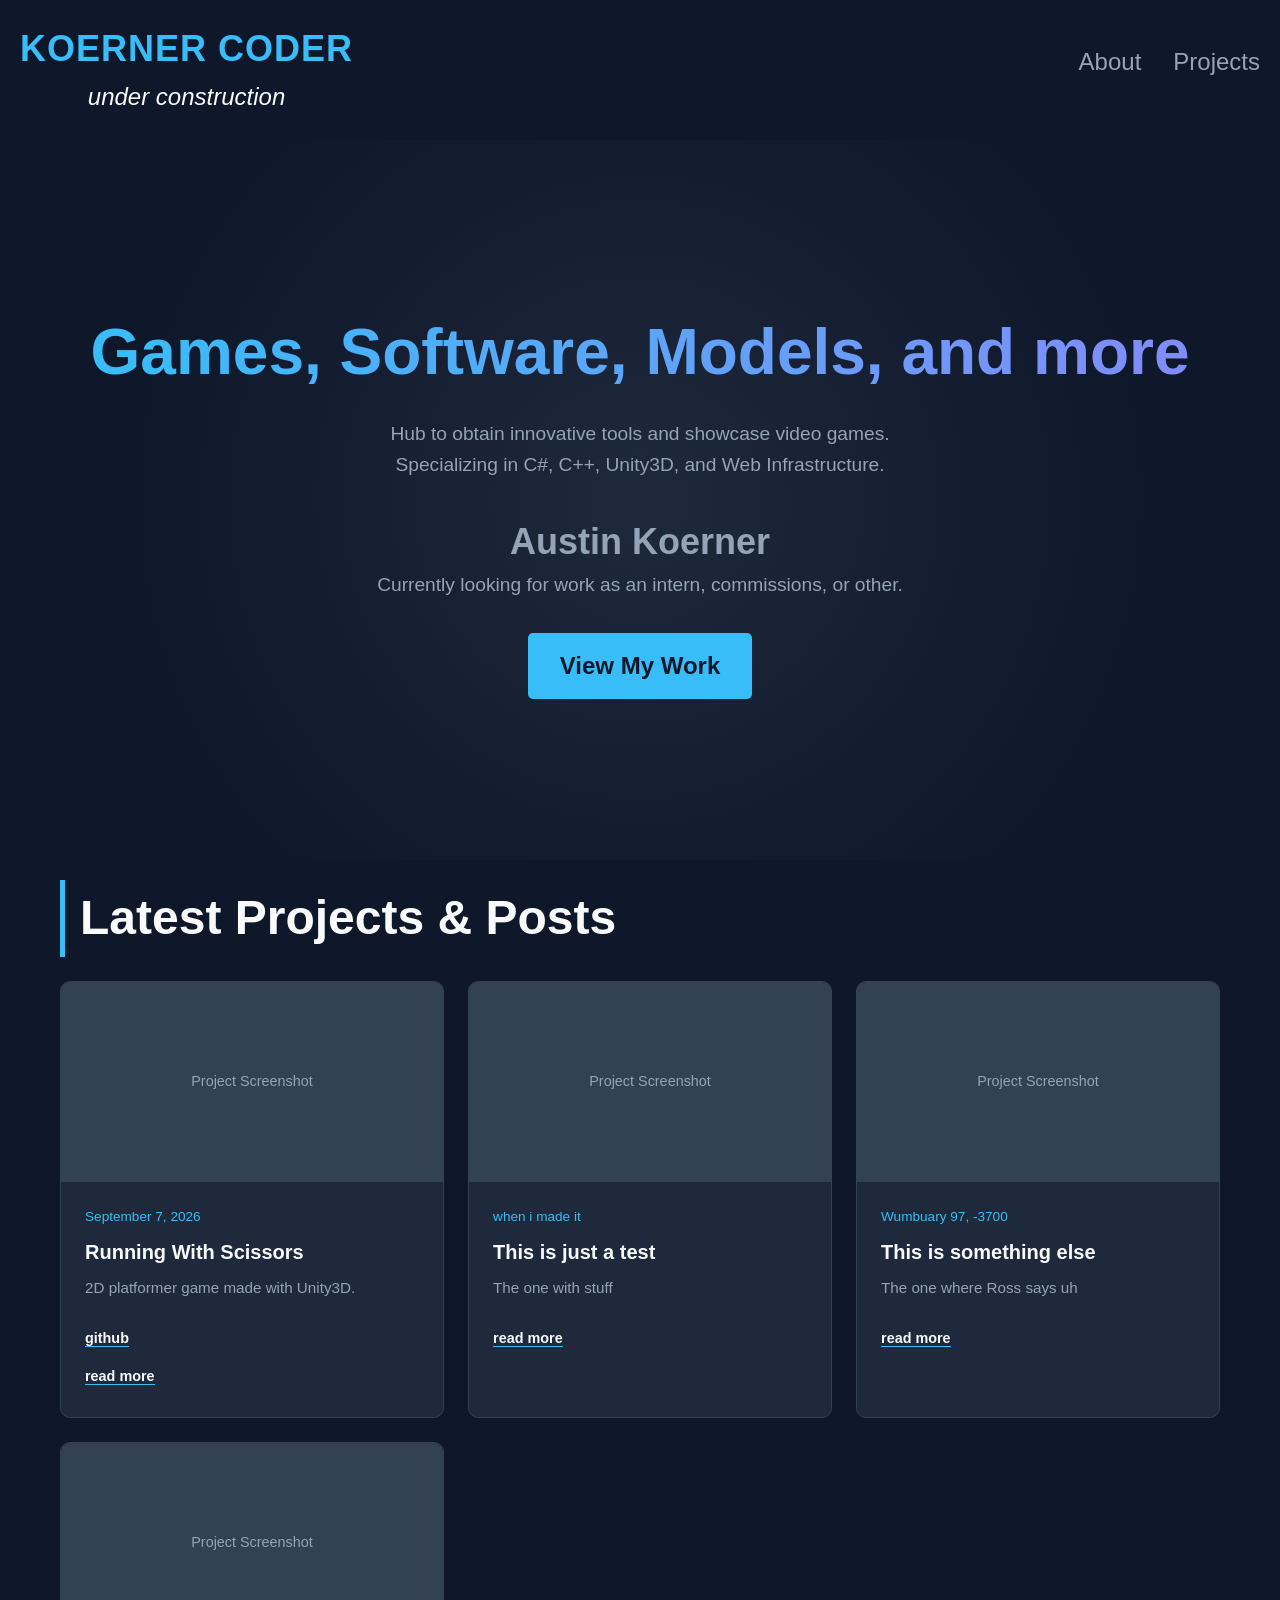
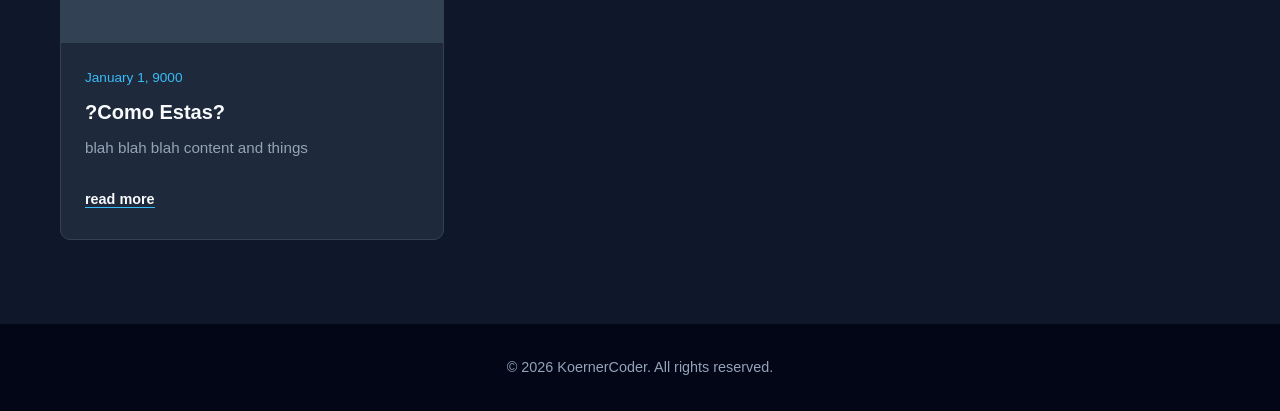
<file: index.html>
<!DOCTYPE html>
<html lang="en">
<head>
    <meta charset="UTF-8">
    <meta name="viewport" content="width=device-width, initial-scale=1.0">
    <title>Koerner Coder | Game & Software Projects</title>
    <link href="css/main.css" rel="stylesheet">
    <script defer src="js/template-loader.js"></script>
    <script defer src="js/posts-loader.js"></script>
</head>
<body>
    <section class="top-section">
        <div id="header-placeholder"></div>
        <div id="nav-placeholder"></div>
    </section>

    <!-- Hero Section -->
    <section class="hero">
        <h1>Games, Software, Models, and more</h1>
        <p>Hub to obtain innovative tools and showcase video games. Specializing in C#, C++, Unity3D, and Web Infrastructure.</p>
        <a href="pgs/about.html"><h2>Austin Koerner</h2></a>
        <p>Currently looking for work as an intern, commissions, or other.</p>
        <a href="#projects" class="cta-btn">View My Work</a>
    </section>

    <!-- Main Content: New Posts/Projects -->
    <main class="main-section" id="projects">
        <h2 class="main-title">Latest Projects & Posts</h2>

        <div class="posts-grid">
            <!--<div class="post-placeholder"></div> -->
        </div>
    </main>
    <div id="footer-placeholder"></div>


    <!-- Simple JavaScript for Mobile Menu -->
    <!--
    <script>
        const mobileMenu = document.getElementById('mobileMenu');
        const navLinks = document.getElementById('navLinks');

        mobileMenu.addEventListener('click', () => {
            navLinks.classList.toggle('active');
        });

        // Close menu when a link is clicked
        document.querySelectorAll('.nav-links a').forEach(link => {
            link.addEventListener('click', () => {
                navLinks.classList.remove('active');
            });
        });
    </script>-->
</body>
</html>
</file>
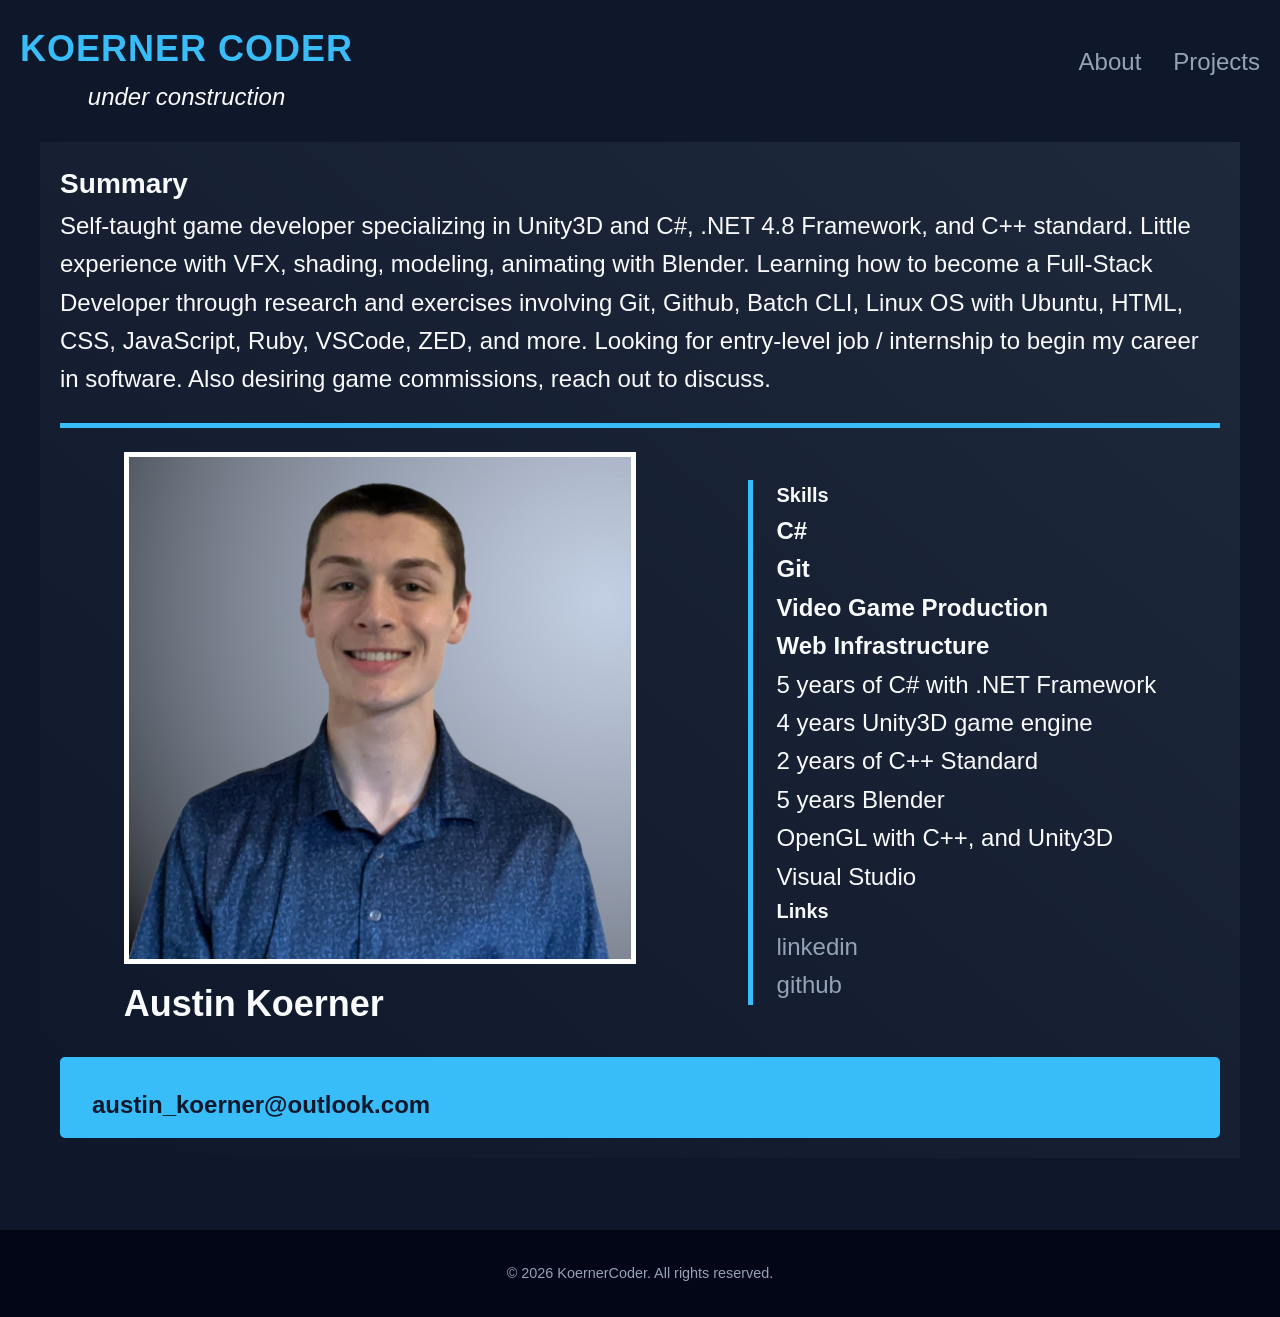
<file: pgs/about.html>
<!DOCTYPE html>
<html lang="en">
<head>
	<meta charset="UTF-8">
	<meta name="viewport" content="width=device-width, initial-scale=1.0">
	<title>Koerner Coder | About</title>
	<link href="../css/main.css" rel="stylesheet">
	<script defer src="../js/template-loader.js"></script>
	<script defer src="../js/about.js"></script>
</head>
<body>
    <section class="top-section">
        <div id="header-placeholder"></div>
        <div id="nav-placeholder"></div>
    </section>

    <section class="bio-section">
        <article>
            <h1>Summary</h1>
            <p>
                Self-taught game developer specializing in Unity3D and C#, .NET 4.8 Framework, and C++ standard. Little experience with VFX, shading, modeling, animating with Blender.
                Learning how to become a Full-Stack Developer through research and exercises involving Git, Github, Batch CLI, Linux OS with Ubuntu, HTML, CSS, JavaScript, Ruby, VSCode, ZED, and more.
                Looking for entry-level job / internship to begin my career in software. Also desiring game commissions, reach out to discuss.
            </p>
        <article/>
        <article class="bio-container separate-top">
            <article>
                <img class="bio-photo" alt="Profile Photo" src="../rsc/pictures/headshot.jpg" width="512px">
                <h2>Austin Koerner</h2>
            </article>

            <div class="separate-left">
                <h1>Skills</h1>
                <ul>
                    <li><b>C#</b></li>
                    <li><b>Git</b></li>
                    <li><b>Video Game Production</b></li>
                    <li><b>Web Infrastructure</b></li>

                    <li>5 years of C# with .NET Framework</li>
                    <li>4 years Unity3D game engine</li>
                    <li>2 years of C++ Standard</li>
                    <li>5 years Blender</li>
                    <li>OpenGL with C++, and Unity3D</li>

                    <li>Visual Studio</li>
                </ul>
                <h1>Links</h1>
                <ul>
                    <li><a href="https://www.linkedin.com/in/austin-koerner-7117aa3b7/">linkedin</a></li>
                    <li><a href="https://github.com/AustinKr">github</a></li>
                </ul>
            </div>
        </article>
        <div class="cta-btn separate-top" id="contact-button">austin_koerner@outlook.com</div>
        <article id="contact-container" class="hidden">
            <h1>Send email</h1>
            <input id="contact-email" placeholder="myemail@example.com">
            <input id="contact-message" placeholder="Enter a message">

            <a id="contact-send" class="cta-btn" href="mailto:austin_koerner@outlook.com?subject=Hello&body=Test">Open mail</a>
        </article>
    </section>

    <div id="footer-placeholder"></div>
</body>
</html>
</file>
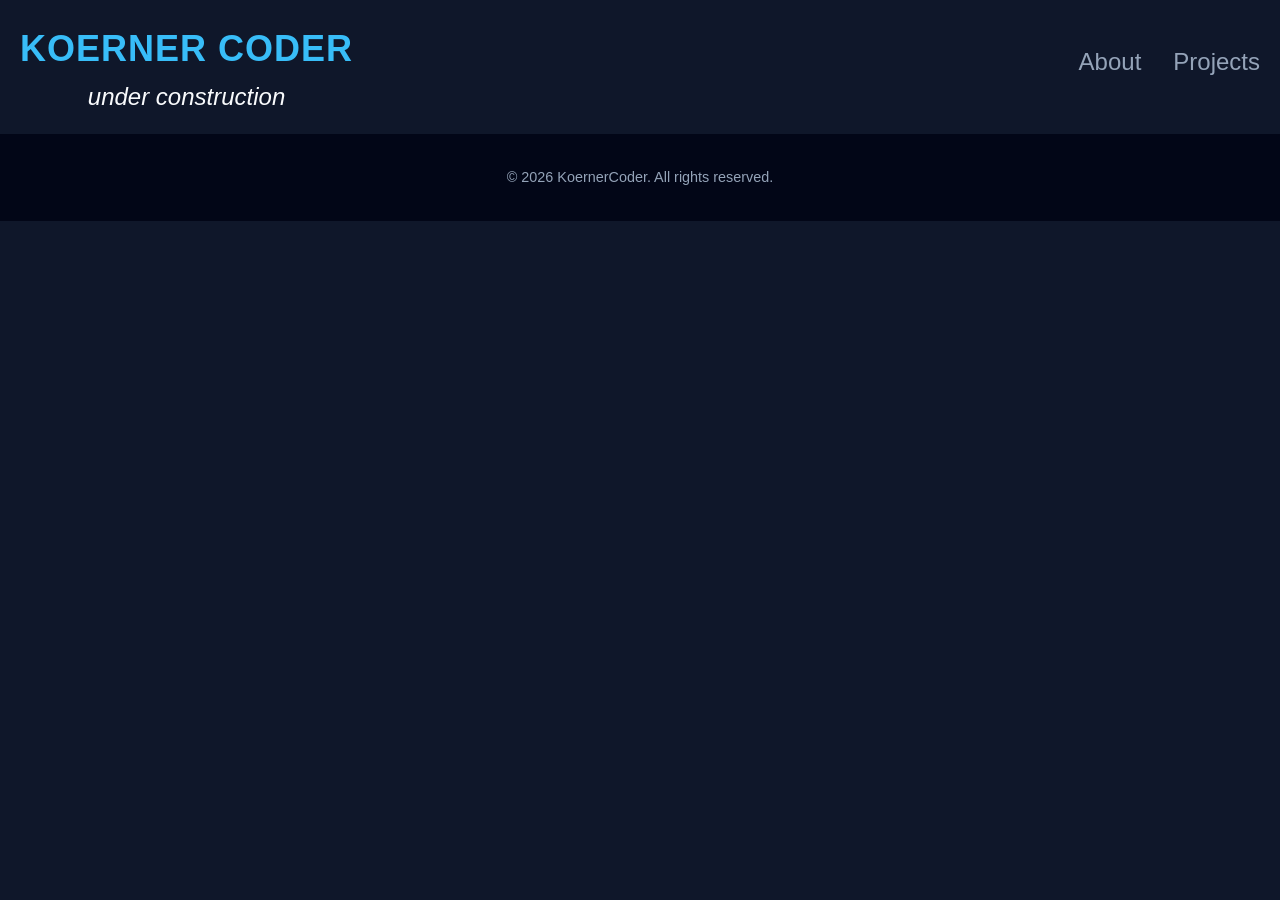
<file: pgs/projects.html>
<!DOCTYPE html>
<html lang="en">
<head>
	<meta charset="UTF-8">
	<meta name="viewport" content="width=device-width, initial-scale=1.0">
	<title>Koerner Coder | Projects</title>
	<link href="../css/main.css" rel="stylesheet">
	<script defer src="../js/template-loader.js"></script>
</head>
<body>
    <section class="top-section">
        <div id="header-placeholder"></div>
        <div id="nav-placeholder"></div>
    </section>
    <div id="footer-placeholder"></div>
</body>
</html>
</file>
<file: css/main.css>
/* --- CSS Variables & Reset --- */
:root {
    --bg-color: #0f172a;
    --surface-color: #1e293b;
    --text-primary: #f8fafc;
    --text-secondary: #94a3b8;
    --text-size: 24px;
    --accent-color: #38bdf8;
    --accent-hover: #0ea5e9;
    --font-main: "Segoe UI", Tahoma, Geneva, Verdana, sans-serif;
    --container-width: 1200px;
    --header-height: 70px;
    --default-padding: 20px;
}

* {
    margin: 0;
    padding: 0;
    box-sizing: border-box;
}

body {
    font-family: var(--font-main);
    background-color: var(--bg-color);
    color: var(--text-primary);
    line-height: 1.6;
    font-size: var(--text-size);
}

a {
    text-decoration: none;
    transition: 0.3s;
    color: var(--text-secondary);
}
ul {
    list-style: none;
}
.hidden {
    display: none;
}

/* --- psuedo classes --- */
a:hover {
    color: var(--accent-color);
}

/* --- Top Section --- */
.top-section {
    display: flex;
    flex-direction: row;
    justify-content: space-between;

    width: 100%;
    height: var(--header-height);
    padding: var(--default-padding);
}
/* header */
header {
    text-align: center;
    font-size: clamp(0.5em, 3vw, 1em);
}
.header-logo {
    font-size: clamp(1em, 4vw, 1.5em);
    font-weight: 700;
    color: var(--accent-color);
    letter-spacing: 1px;
}
/* nav */
.nav-links {
    margin: calc(var(--header-height) / 2 - 1em / 2) 0;
    font-weight: 500;

@media screen and (orientation: landscape) {
    display: flex;
    gap: 2rem;
}
}

/* Mobile Menu Toggle */
.menu-toggle {
    display: none;
    flex-direction: column;
    gap: 5px;
    cursor: pointer;
}

.bar {
    width: 25px;
    height: 3px;
    background-color: var(--text-primary);
    border-radius: 2px;
}

/* --- Hero Section --- */
.hero {
    height: 80vh;
    display: flex;
    flex-direction: column;
    justify-content: center;
    align-items: center;
    text-align: center;
    padding: 0 20px;
    margin-top: var(--header-height);
    background: radial-gradient(circle at center, #1e293b 0%, #0f172a 70%);
}
.hero h1 {
    font-size: clamp(2.5rem, 5vw, 4rem);
    margin-bottom: 1rem;
    background: linear-gradient(to right, #38bdf8, #818cf8);
    -webkit-background-clip: text;
    -webkit-text-fill-color: transparent;
}
.hero p {
    font-size: 1.2rem;
    color: var(--text-secondary);
    max-width: 600px;
    margin-bottom: 2rem;
}
.cta-btn {
    padding: 12px 30px;
    background-color: var(--accent-color);
    color: #0f172a;
    font-weight: 700;
    border-radius: 5px;
    border: 2px solid var(--accent-color);
}
.cta-btn:hover {
    background-color: transparent;
    color: var(--accent-color);
}

/* --- Main Section --- */
.main-section {
    max-width: var(--container-width);
    margin: 0 auto;
    padding: var(--default-padding);
}
.main-title {
    font-size: 2em;

    border-left: 5px solid var(--accent-color);
    padding-left: 15px;
}
.posts-grid {
    margin-top: 1em;

    display: grid;
    grid-template-columns: repeat(auto-fit, minmax(300px, auto));
    gap: 1em;
}
/* posts */
.post-card {
    background-color: var(--surface-color);
    border-radius: 10px;
    overflow: hidden;
    border: 1px solid #334155;
    transition:
        transform 0.3s ease,
        box-shadow 0.3s ease;
}
.post-card:hover {
    transform: translateY(-5px);
    box-shadow: 0 10px 20px rgba(0, 0, 0, 0.3);
    border-color: var(--accent-color);
}
.post-image {
    width: 100%;
    height: 200px;
    background-color: #334155; /* Placeholder color */
    display: flex;
    align-items: center;
    justify-content: center;
    color: var(--text-secondary);
    font-size: 0.9rem;
}
/* If using real images, use <img> tag, this is a CSS placeholder */
.post-image img {
    width: 100%;
    height: 100%;
    object-fit: cover;
}
.post-content {
    padding: 1.5rem;
}
.post-date {
    font-size: 0.85rem;
    color: var(--accent-color);
    margin-bottom: 0.5rem;
    display: block;
}
.post-title {
    font-size: 1.25rem;
    margin-bottom: 0.5rem;
    color: var(--text-primary);
}

.post-excerpt {
    font-size: 0.95rem;
    color: var(--text-secondary);
    margin-bottom: 1rem;
}
.read-more {
    font-size: 0.9rem;
    font-weight: 600;
    color: var(--text-primary);
    border-bottom: 1px solid var(--accent-color);
}

/* --- About --- */
.bio-section {
    max-width: var(--container-width);
    padding: var(--default-padding);
    margin: 3em auto;
    background: linear-gradient(to top right, var(--bg-color),var(--surface-color));
}
.bio-container {
    display: flex;
    flex-wrap: wrap;
    flex-direction: row;
    justify-content: space-evenly;
    align-items: center;
    gap: 2em;
}
.bio-photo {
    border: 5px solid white;
    width: 512px;
    height: 512px;
    flex: 0 0 auto;
}
.contact-button {
    font-size: clamp(1rem, 4vw, 2rem);
    text-align: center;

    background-color: none;

    width: 75%;
    margin: 0 auto;
    padding: var(--default-padding);
}
input{
    background-color: var(--surface-color);
    color: white;
    font-size: 1em;
    padding: 0.5em;
}

.separate-top {
    border-top: 5px solid var(--accent-color);
    padding-top: 1em;
    margin-top: 1em;
}
.separate-left {
    border-left: 5px solid var(--accent-color);
    padding-left: 1em;
}

/* --- Footer --- */
footer {
    text-align: center;
    padding: 2rem;
    background-color: #020617;
    color: var(--text-secondary);
    font-size: 0.9rem;
    margin-top: 4rem;
}
</file>
